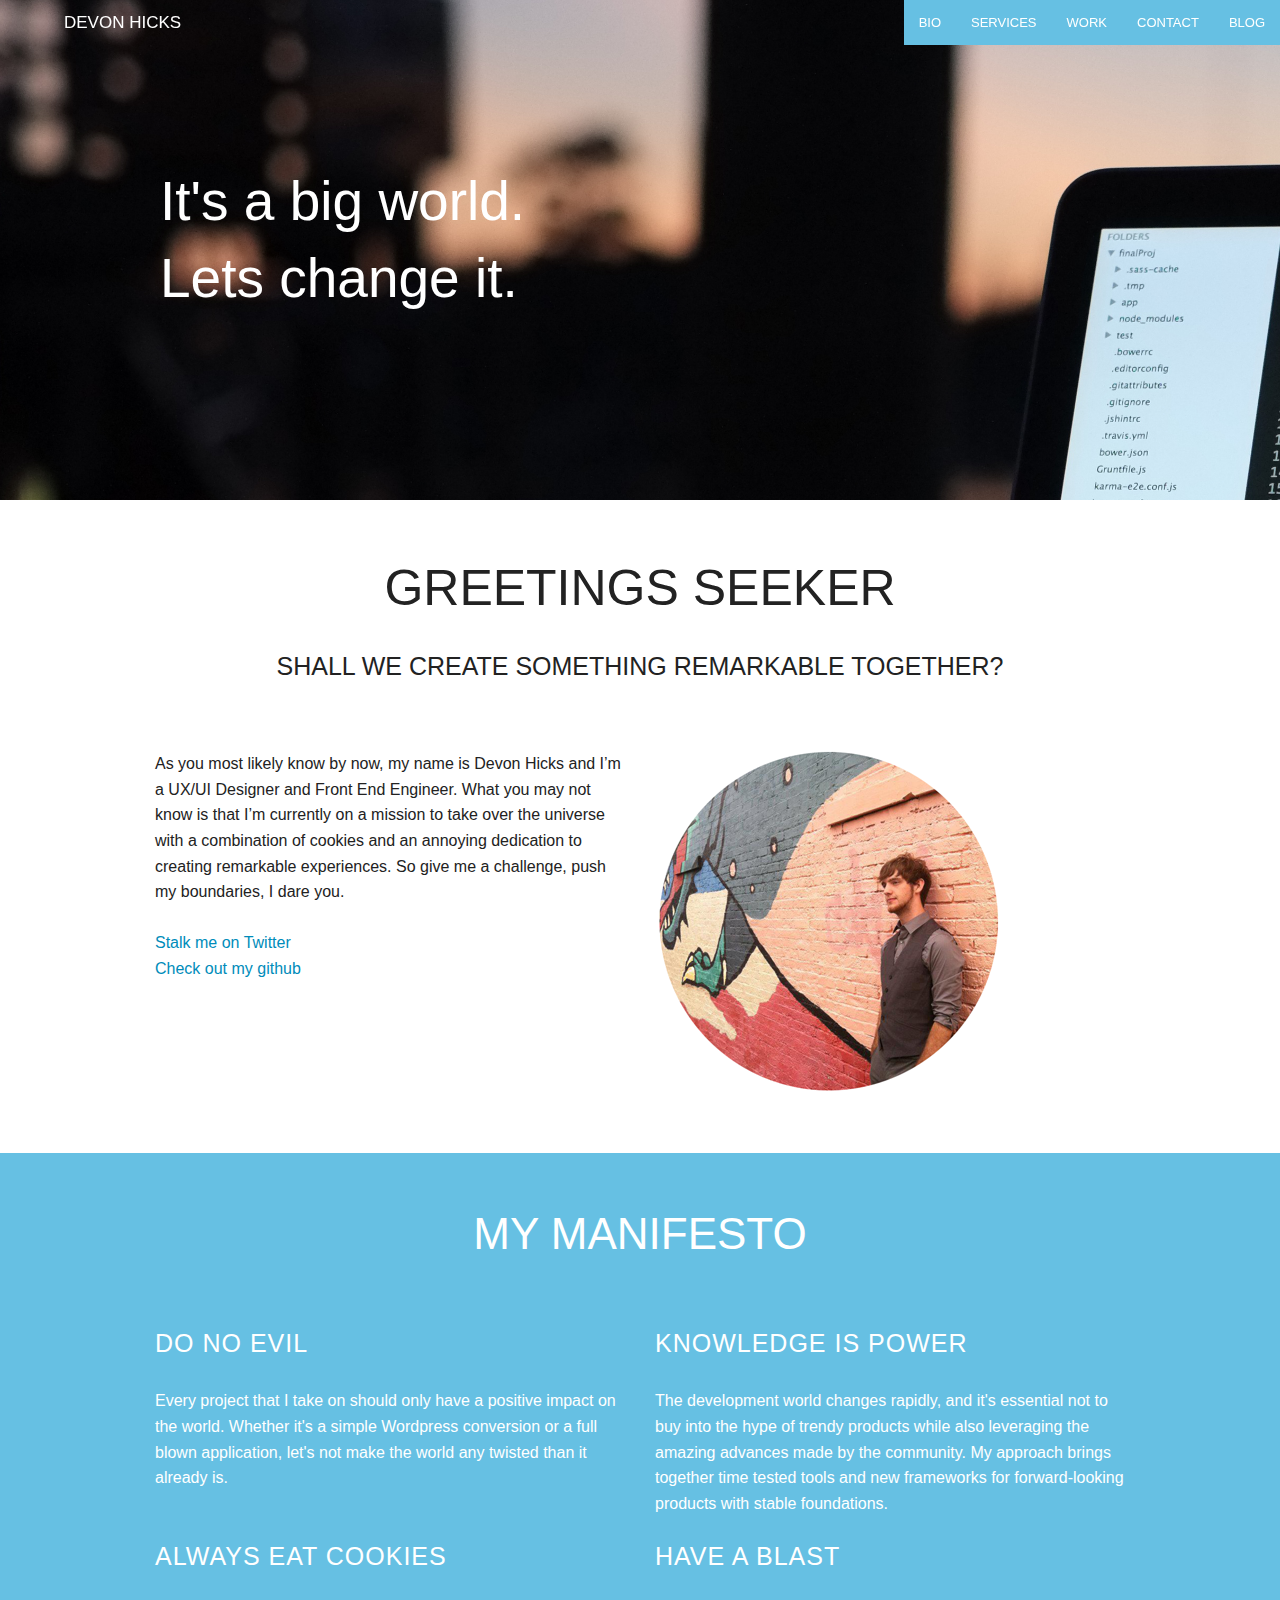
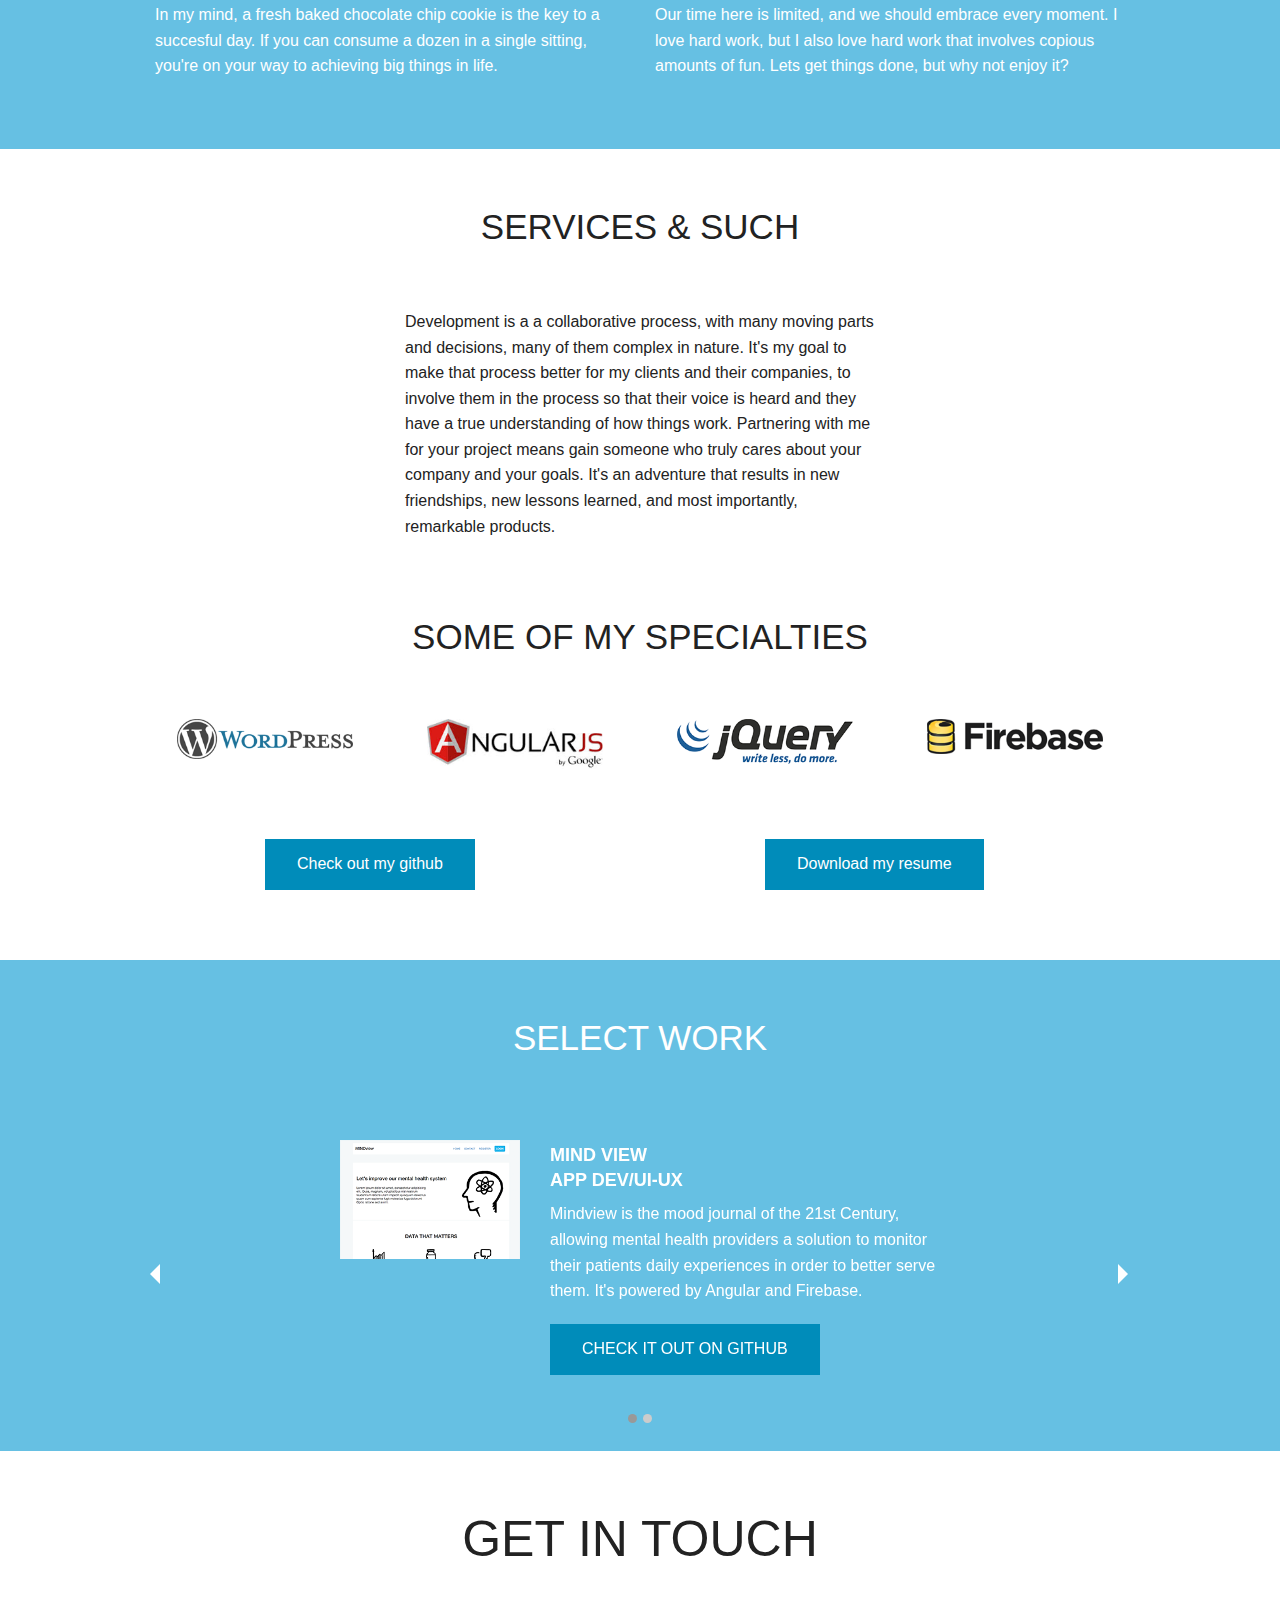
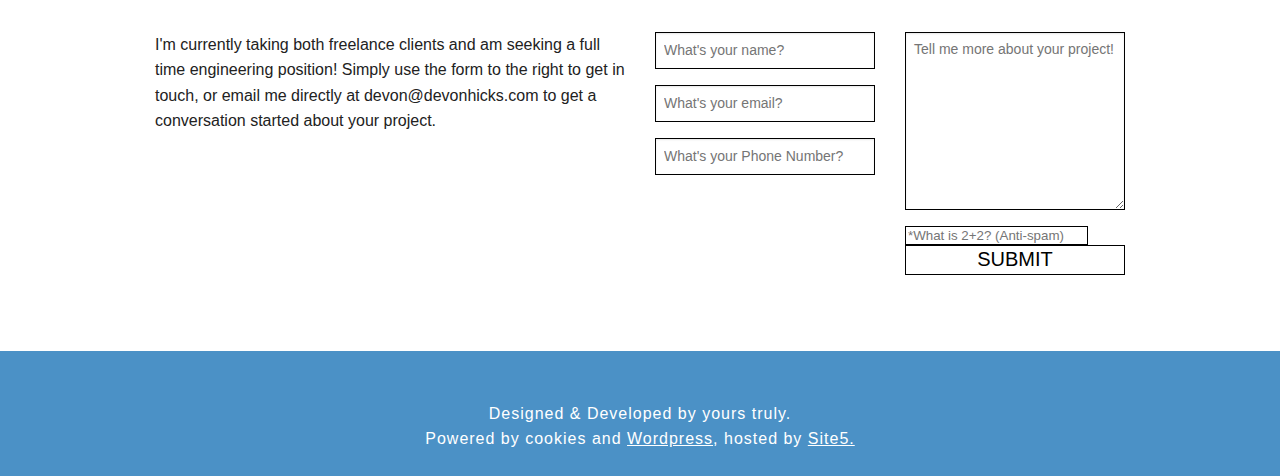
<file: index.html>
<!doctype html>
<html class="no-js" lang="en">
  <head>
    <meta charset="utf-8" />
    <meta name="viewport" content="width=device-width, initial-scale=1.0" />
    <title>Devon Hicks, Front End Engineer</title>
    <link rel="stylesheet" href="css/foundation.css" />
    <link rel="stylesheet" href="css/styles.css">

        <script src="js/vendor/jquery.js"></script>
		<script src="js/vendor/modernizr.js"></script>
        <script src="js/foundation/foundation.js"></script>
		<script src="js/foundation/foundation.topbar.js"></script>

		<script>
					$(document).scroll(function(){

					$("header").css({"background-color":"#66c0e3"});

				});
   

		</script>

		<script>
			$(function() {
  $('a[href*=#]:not([href=#])').click(function() {
    if (location.pathname.replace(/^\//,'') == this.pathname.replace(/^\//,'') && location.hostname == this.hostname) {
      var target = $(this.hash);
      target = target.length ? target : $('[name=' + this.hash.slice(1) +']');
      if (target.length) {
        $('html,body').animate({
          scrollTop: target.offset().top
        }, 1000);
        return false;
      }
    }
  });
});
		</script>

	</head>
  <body>


		<header>
			<nav class="top-bar fixed" data-topbar>

			<div class="contain">


  <ul class="title-area">
    <li class="name">
      <h1>DEVON HICKS</h1>
    </li>
     <!-- Remove the class "menu-icon" to get rid of menu icon. Take out "Menu" to just have icon alone -->
    <li class="toggle-topbar menu-icon"><a href="#"><span>Menu</span></a></li>
  </ul>

  <section class="top-bar-section">
    <!-- Right Nav Section -->
    <ul class="right">
      <li><a href="#greeting">BIO</a></li>
      <li><a href="#services">SERVICES</a></li>
      <li><a href="#work">WORK</a></li>
      <li><a href="#contact">CONTACT</a></li>
      <li><a href="#">BLOG</a></li>
    
    </ul>
		
		</div>
		</header>

		<div class="intro">



			<div class="row medium-centered">

				<h2>It's a big world. <br>Lets change it.</h2>
			</div>
			


		</div><!--end intro-->


		<div id="greeting" class="greeting">
				
				<div class="row medium-centered">

						
						<div class="large-12 columns">
							
							<h3>GREETINGS SEEKER <br><span>SHALL WE CREATE SOMETHING REMARKABLE TOGETHER?</span></h3>
							

						</div><!--end-->
					


					
				</div><!--end row-->



				<div class="row medium-centered">

					<div class="greetingtext">
					
						

							<div class="large-6 columns">
								
									<p>As you most likely know by now, my name is Devon Hicks and I’m a UX/UI Designer and Front End Engineer. What you may not know is that I’m currently on a mission to take over the universe with a combination of cookies and an annoying dedication to creating remarkable experiences. So give me a challenge, push my boundaries, I dare you. <br><br><a href="#">Stalk me on Twitter</a> <br><a href="#">Check out my github</a></p>

							</div><!--end -->


							<div class="large-6 columns">
								
							<img src="imgs/dragonshotround.png" alt="">


							</div><!--end -->



					</div><!--end greeting text-->

				</div><!--end row-->




		</div><!--end greeting-->

		

		
		
		
		<div id="manifesto" class="myManifesto">

        <h1>My Manifesto</h1>
        
        <div class="row medium-centered">

          <div class="large-6 columns"><p><span>Do no evil</span> <br><br>Every project that I take on should only have a positive impact on the world. Whether it's a simple Wordpress conversion or a full blown application, let's not make the world any twisted than it already is.</p></div><!--end col-->
          <div class="large-6 columns"><p><span>Knowledge is power</span><br> <br>The development world changes rapidly, and it's essential not to buy into the hype of trendy products while also leveraging the amazing advances made by the community. My approach brings together time tested tools and new frameworks for forward-looking products with stable foundations.</p></div><!--end col-->
          


        </div><!--end row-->

       <div class="row medium-centered">

          <div class="large-6 columns"><p><span>Always eat cookies</span><br> <br> In my mind, a fresh baked chocolate chip cookie is the key to a succesful day. If you can consume a dozen in a single sitting, you're on your way to achieving big things in life.</p></div><!--end col-->
          <div class="large-6 columns"><p><span>Have a blast</span><br> <br>Our time here is limited, and we should embrace every moment. I love hard work, but I also love hard work that involves copious amounts of fun. Lets get things done, but why not enjoy it? </p></div><!--end col-->
          


        </div><!--end row-->


      </div><!--end my Manifesto-->


		<div id="services" class="services">

			<div class="row medium-centered">
				
				<div class="large-12 columns"><h5>Services &amp; Such</h5></div>

			</div><!--end row-->


			<div class="row medium-centered">
				
					<div class="medium-6 columns medium-centered">
						



						<p>Development is a a collaborative process, with many moving parts and decisions, many of them complex in nature. It's my goal to make that process better for my clients and their companies, to involve them in the process so that their voice is heard and they have a true understanding of how things work. Partnering with me for your project means gain someone who truly cares about your company and your goals. It's an adventure that results in new friendships, new lessons learned, and most importantly, remarkable products. </p>

					</div><!--end col-->

					


			</div><!--end medium centered-->



			<div class="row medium-centered">

					<div class="specialized">

						<h5>Some of my specialties</h5>
				
					<div class="medium-3 columns">
						
					<img src="imgs/wordpress.png" alt="">

						
					</div><!--end col-->

					<div class="medium-3 columns">

						<img src="imgs/angularjs.png" alt="">

						

					</div><!--end col-->

					<div class="medium-3 columns">
						
						<img src="imgs/jquery.png" alt="">


					</div><!--end col-->

					<div class="medium-3 columns">


									<img src="imgs/firebase.png" alt="">

						

					</div><!--end col-->

					</div><!--end specialized-->


			</div><!--end medium centered-->
			

			<div class="row medium-centered">

				<div class="servicebuttons">

				<div class="medium-6 columns">

					<div class="buttonwrap">
					<a href="#" class="button [radius round] medium-centered">Check out my github</a>
					</div>

				</div>

				<div class="medium-6 columns">

					<div class="buttonwrap">
					<a href="#" class="button [radius round] medium-centered">Download my resume</a>
					</div>

					
				</div>


				</div><!--end service buttons-->


			</div><!--end row-->







		</div><!--end services-->



		<div id="work" class="selectwork">

			<div class="row medium-centered">

				<h5>Select Work</h5>
				
					<ul class="workSlider" data-orbit>
						  <li data-orbit-slide="headline-1">
						    <div>
						    	<div class="row small-centered">

						    		<div class="workitem">
						    		
						    		<div class="medium-4 columns">
						    			<img src="imgs/mindview.png" alt="" class="left">
									</div><!--end 4 col-->

						    		<div class="medium-8 columns">
						    			
						    			<h6>Mind View <br><span>App Dev/UI-UX</span></h6>
				
				<p>Mindview is the mood journal of the 21st Century, allowing mental health providers a solution to monitor their patients daily experiences in order to better serve them. It's powered by Angular and Firebase.</p>
											
											<div class="buttonwrap">
					<a href="https://github.com/CraftyDevon/MindView" class="button [radius round] medium-centered">CHECK IT OUT ON GITHUB</a>
					</div>
										

					
						    		</div><!--end 8 col-->


						    	</div><!--end work item-->

							</div><!--end row-->
						    </div><!--end div-->
						  </li>
						  <li data-orbit-slide="headline-2">
						    <div>
						   <div class="row small-centered">

						   <div class="workitem">
						    		
						    		<div class="medium-4 columns">
						    			<img src="imgs/apm.png" alt="" class="left">
									</div>

						    		<div class="medium-8 columns">
						    			
				<h6>All Propane Mowers <br><span>Wordpress</span></h6>
				
			<p>All Propane Mowers wanted to move away from their legacy CMS so they partnered with me to transition to the Wordpress platform and provide their mobile users a better experience.</p>

				<div class="buttonwrap">
					<a href="#" class="button [radius round] medium-centered">COMING SOON</a>
					</div>


						    		</div>


						    	</div>
									</div>
						    </div>
						  </li>
						  




						</ul>



			</div><!--end row-->
			


			</div><!--end select work-->



			<div id="contact" class="contact">

			<div class="row medium-centered">

				<h5>GET IN TOUCH</h5>

			<div class="medium-6 columns">

				<div class="contacttext">
					
					<p>I'm currently taking both freelance clients and am seeking a full time engineering position! Simply use the form to the right to get in touch, or email me directly at devon@devonhicks.com to get a conversation started about your project.</p>

				</div>

			</div><!--end col-->

			<div class="medium-6 columns">

				<form method="post" action="form.php" >

					<div class="row">

						<div class="medium-6 columns">

							<input name="name" type="text" placeholder="What's your name?">
							<input name="email" type="email" placeholder="What's your email?">
							<input name="phone" type="text" placeholder="What's your Phone Number?">
	

						</div><!--end col-->
						
						<div class="medium-6 columns">
								
							<textarea name="message" id="" cols="30" rows="10" placeholder="Tell me more about your project!"></textarea>


							<input name="human" class="human" placeholder="*What is 2+2? (Anti-spam)">


							    <input id="submit" name="submit" class="submit"  type="submit" value="Submit">




						</div><!--end col-->



					</div><!--end form inner row-->
					


				</form><!--end form-->

			</div><!--end col-->

				


			
			</dv><!--end row-->
		</div>
			</div><!--end contact-->




			<footer>
				
				<div class="row medium-centered">

					<div class="medium-8 columns medium-centered">

						<div class="footerabout">
						
						<p>Designed &amp; Developed by yours truly. <br> Powered by cookies and <a href="#">Wordpress</a>, hosted by <a href="#">Site5.</a></p>
						
						</div><!--end footer about-->
						
					</div><!--end-->
					
				</div><!--end row-->

			</footer><!--end footer-->

				<script src="js/foundation/foundation.orbit.js"></script>

<script>
  $(document).foundation();
</script>
 </body>
 </html>
</file>
<file: css/styles.css>
.contain{
	width: 90%;
	margin: 0 auto;
}

header{
	position: fixed;
	width: 100%;
	height: 50px;
	color: white;
	z-index: 100;
}

.top-bar{
	background-color:  !important;
}



header h1{
	color: white;
}


/*header nav ul li a{
	color: white;
	padding: 5px 10px;
}*/


header nav ul li a:hover{
	color: white;
	border: 1px solid white;
}
.intro{
	width: 100%;
	min-height: 500px;
	background-image: url(../imgs/introbg.png);
	background-size: cover;
	background-repeat: no-repeat;
}

.intro h2{
	padding: 160px 0 0 20px;
	color: white;
	font-size: 55px;
	  font-family: "open-sans", "Helvetica";

}

.greeting{
	width: 100%;
	min-height: 650px;
}

.greeting h3{
	text-align: center;
	padding: 50px 0 0 0;
	font-size: 50px;

}

.greeting h3 span{
	font-size: 25px;
}

.greetingtext{
	margin: 50px 0 0 0;
}




.myManifesto{
	width: 100%;
	min-height: 500px;
	background-color: #66c0e3;
	color: white;
	padding: 0 0 50px 0;

}

.myManifesto h1{
	padding: 50px 0 50px 0;
	text-align: center;
	color: white;
	text-transform: uppercase;

}

.myManifesto p span{
	text-transform: uppercase;
	font-size: 25px;
	letter-spacing: 1px;
}

.services{
	width: 100%;
	min-height: 600px;
	padding: 0 0 50px 0;
}

.services h5{
	text-align: center;
	padding: 50px 0 50px 0;
	text-transform: uppercase;
	font-size: 35px;
}

.servicebuttons{
	margin: 50px 0 0 0;
}

.servicebuttons .buttonwrap{
	width: 250px;
	margin: 0 auto;
}

.specialized img{
	margin: 0 auto 20px auto;
width: 80%;
display: block;
}


.selectwork{
	width: 100%;
	background-color: #66c0e3;
	min-height: 450px;
	color: white;
}

.selectwork h5{
	text-align: center;
	padding: 50px 0 50px 0;
	text-transform: uppercase;
	font-size: 35px;
	color: white;

}

.workitems img{
	width: 200px;
	margin: 5px 20px 5px 5px;
}

.workitem h6{
	text-transform: uppercase;
	font-size: 18px;
	font-weight: bold;
	color: white;

}

.workitems h6 span{
	font-weight: normal;
	color: white;
}

.workitems p{
	clear: right;
}

.workitem{
	padding: 20px 200px;
}


.contact{
	width: 100%;
	min-height: 500px;

}

.contact h5{
	text-align: center;
	padding: 50px 0 50px 0;
	font-size: 50px;
}

.contact input{
	border: 1px solid black;
}

.contact textarea{
	border: 1px solid black;
}
.contact textarea:focus{
	box-shadow: none;
}

.contact input:focus{
	box-shadow: none;
}

.contact input.submit{
	width: 100%;
	height: 30px;
	background-color: white;
	border: 1px solid black;
	text-transform: uppercase;
	font-size: 20px;
}

.contact input.submit:hover{
	color: #6bc926;
}


footer{
	width: 100%;
	min-height: 125px;
	background-color: #4b91c6;
	text-align: center;
}

.footerabout{
	margin: 50px 0 0 0;
	color: white;
	letter-spacing: 1px;
}

.footerabout a{
	color: white;
	text-decoration: underline;
}

 	 	.orbit-container .orbit-slide-number{display: none;}
 	 	.orbit-container .orbit-timer{display: none;}

@media (max-width: 600px) {
 	.workitem{padding: 20px;}

 	.orbit-container .orbit-next > span{display: none;}
 	 	.orbit-container .orbit-last > span{display: none;}

}
</file>
